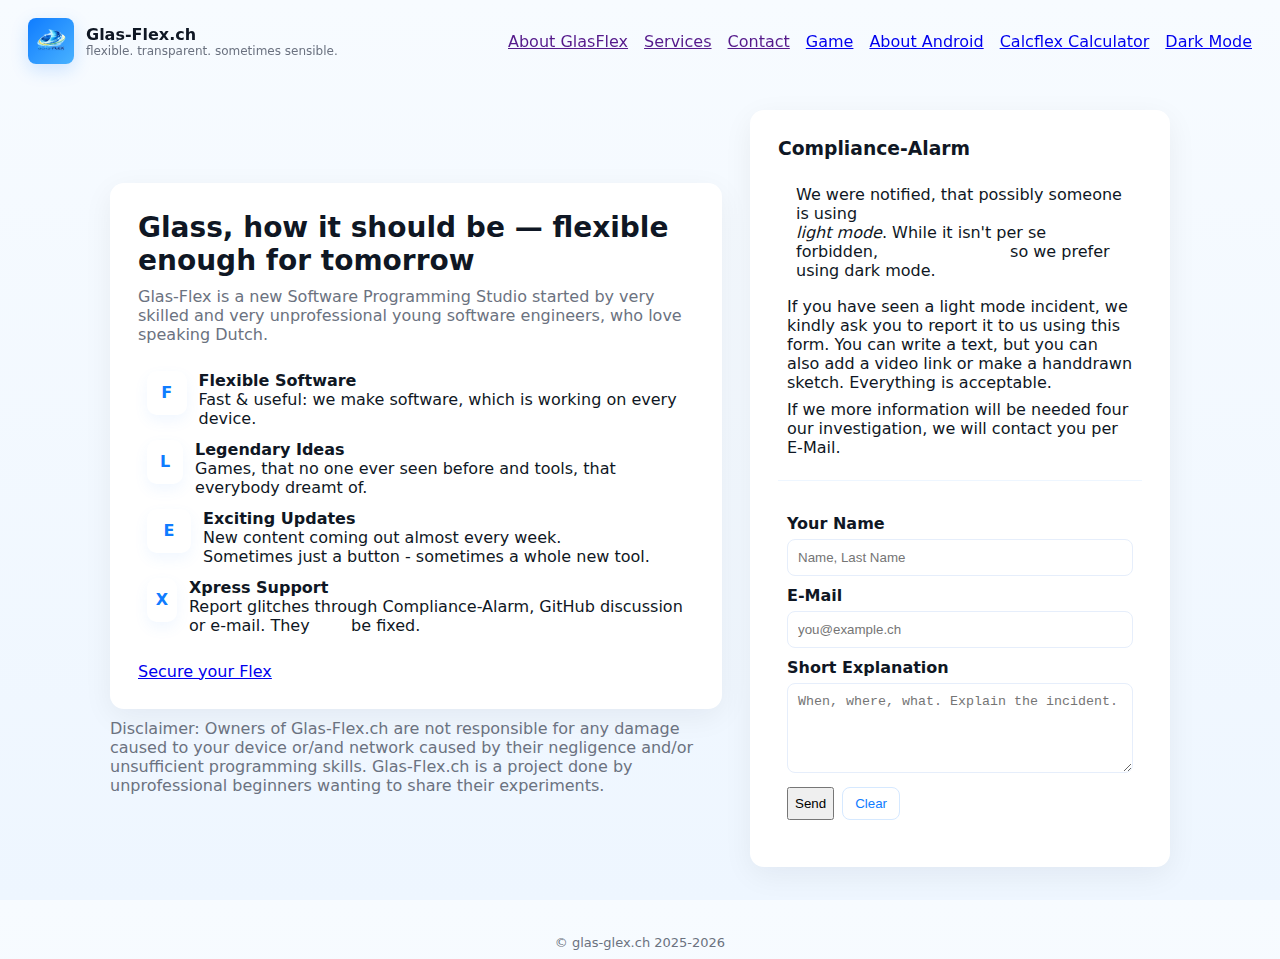
<file: index.html>
<!doctype html>
<html lang="en">

<head>
  <meta charset="utf-8">
  <meta name="viewport" content="width=device-width,initial-scale=1">
  <title>Glas-Flex — More flexible than ever before.</title>
  <link rel="icon" type="image/x-icon" href="images/GlasFlex.png">
  <link rel="stylesheet" href="https://liquid.glas-flex.ch/liquid-glas-flex.css">
  <link rel="stylesheet" href="/index/style.css">
  <meta name="description" content="Glas-Flex — flexible thinking, glas-clear coding.">

</head>

<body class="bodyflex">
  <header class="navdiv">
    <div class="logo">
      <div class="logo-mark"><img src="images/GlasFlex.png" alt="Logo"></div>
      <div>
        <div style="font-weight:700">Glas-Flex.ch</div>
        <div style="font-size:12px;color:var(--muted)">flexible. transparent. sometimes sensible.</div>
      </div>
    </div>

    <nav class="nav">
      <a class="small" href="">About GlasFlex</a>
      <a class="small" href="">Services</a>
      <a class="button-alt_Disabled" href="">Contact</a>
      <a class="button-alt" href="/game.html">Game</a>
      <a class="button-alt" href="https://android.glas-flex.ch" target="_blank">About Android</a>
      <a class="button-alt" href="https://calcflex.glas-flex.ch" target="_blank">Calcflex Calculator</a>
      <a id="theme-toggle" href="#" class="btn">Dark Mode</a>
    </nav>


  </header>

  <main class="container">
    <section class="hero">
      <div>
        <div class="panel liquid-glas-flex">
          <h1>Glass, how it should be — flexible enough for tomorrow</h1>
          <p class="lead">Glas-Flex is a new Software Programming Studio started by very skilled and very unprofessional
            young software engineers, who love speaking Dutch.</p>

          <div class="features liquid-glas-flex padding">

            <div class="feature">
              <div class="dot">F</div>
              <div><strong>Flexible Software</strong>
                <div class="small">Fast &amp; useful: we make software, which is working on every device.</div>
              </div>
            </div>

            <div class="feature">
              <div class="dot">L</div>
              <div><strong>Legendary Ideas</strong>
                <div class="small">Games, that no one ever seen before and tools, that everybody dreamt of.</div>
              </div>
            </div>

            <div class="feature">
              <div class="dot">E</div>
              <div><strong>Exciting Updates</strong>
                <div class="small">New content coming out almost every week. <br>Sometimes just a button - sometimes a
                  whole new tool.</div>
              </div>
            </div>

            <div class="feature">
              <div class="dot">X</div>
              <div><strong>Xpress Support</strong>
                <div class="small">Report glitches through Compliance-Alarm, GitHub discussion or e-mail. They <span
                    style="font-weight: bold; color: white;">will</span> be fixed.
                </div>
              </div>
            </div>

          </div>

          <div style="margin-top:18px;display:flex;gap:10px;align-items:center">
            <a class="button-alt" href="#contact">Secure your Flex</a>
          </div>
        </div>

        <div class="small" style="margin-top:10px;color:var(--muted)">Disclaimer: Owners of Glas-Flex.ch are not
          responsible for any damage caused to your device or/and network caused by their negligence and/or unsufficient
          programming skills. Glas-Flex.ch is a project done by unprofessional beginners wanting to share their
          experiments.</div>
      </div>

      <aside class="side-card">
        <div class="panel liquid-glas-flex">
          <h3 style="margin:0 0 8px">Compliance-Alarm</h3>

          <div class="liquid-glas-flex padding">

            <div class="liquid-glas-flex padding">We were notified, that possibly someone is using <br><em>light
                mode</em>. While it isn't per se forbidden,
              <span style="font-weight: bold; color: white;">we have eyes</span> so we prefer using dark mode.
            </div>

            <div style="margin-top:8px" class="small">If you have seen a light mode incident, we kindly ask you to
              report it to us using this form. You can write a text, but you can also add a video link or make a
              handdrawn sketch. Everything is acceptable.
            </div>

            <div style="margin-top:8px" class="small">If we more information will be needed four our investigation, we
              will contact you per E-Mail.
            </div>

          </div>

          <hr style="margin:14px 0;border:none;border-top:1px solid #eef6ff">

          <form id="contact" class="liquid-glas-flex padding" novalidate>
            <label for="name">Your Name</label>
            <input id="name" name="name" placeholder="Name, Last Name" required class="liquid-glas-flex">
            <label for="email">E-Mail</label>
            <input id="email" name="email" placeholder="you@example.ch" type="email" required class="liquid-glas-flex">
            <label for="msg">Short Explanation</label>
            <textarea id="msg" name="msg" placeholder="When, where, what. Explain the incident."
              class="liquid-glas-flex"></textarea>
            <div style="display:flex;gap:8px;margin-top:10px">
              <button type="submit" class="button-alt">Send</button>
              <button type="button" class="ghost" id="clear">Clear</button>
            </div>
            <div id="result" class="small" role="status" style="margin-top:10px"></div>
          </form>
        </div>
      </aside>
    </section>

  </main>

  <footer>
    <div class="footerdiv">© glas-glex.ch 2025-2026</div>
  </footer>


</body>
<script src="/index/script.js" crossorigin="anonymous"></script>

</html>
</file>
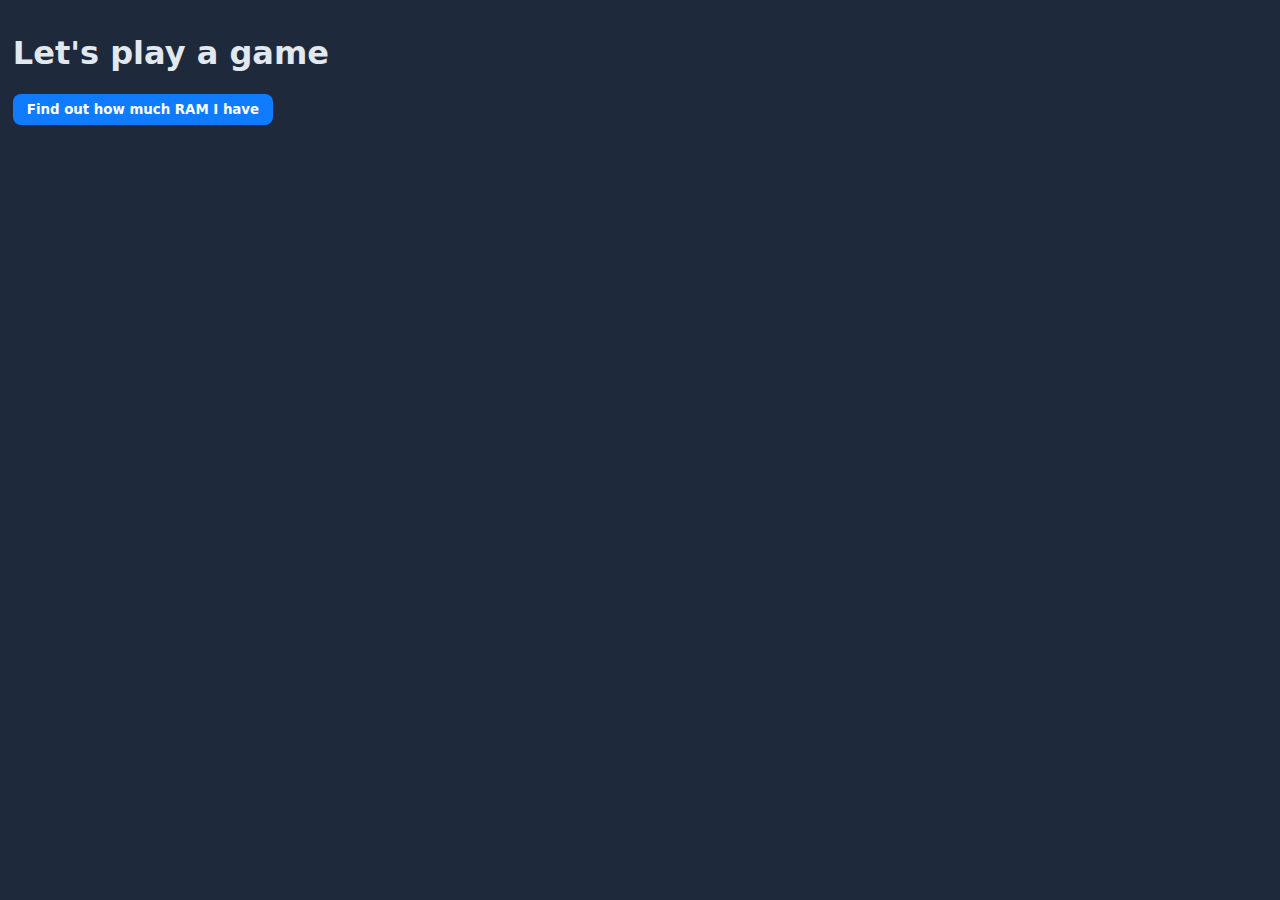
<file: game.html>
<!doctype html>
<html lang="en">
  <head>
    <meta charset="UTF-8" />
    <meta name="viewport" content="width=device-width, initial-scale=1.0" />
    <title>GameFlex</title>
    <style>
      :root {
        --bg: #f7fbff;
        --card: #ffffff;
        --muted: #6b7280;
        --accent: #0f7cff;
        --glass: rgba(255, 255, 255, 0.6);
      }

      body {
        margin: 0;
        font-family:
          Inter,
          system-ui,
          -apple-system,
          "Segoe UI",
          Roboto,
          "Helvetica Neue",
          Arial;
        background-color: #1e293b;
        color: #e2e8f0;
        padding: 1%;
      }

      button {
        font-family:
          Inter,
          system-ui,
          -apple-system,
          "Segoe UI",
          Roboto,
          "Helvetica Neue",
          Arial;
        border: none;
      }

      .btn {
        padding: 8px 14px;
        border-radius: 8px;
        background: var(--accent);
        color: white;
        text-decoration: none;
        font-weight: 600;
      }

      .btn:hover {
        background-color: #3992ff;
      }

      .btn:active {
        background: #09448b;
      }
    </style>
  </head>

  <body>
    <h1>Let's play a game</h1>
    <button class="btn" onclick="start()">Find out how much RAM I have</button>

    <script>
      while (true) {
        const popup = window.open("javascript:window.close()", "_blank");

        if (!popup || popup.closed || typeof popup.closed === "undefined") {
          alert("Please allow popups for this site to continue.");
          continue;
        }
        break;
      }

      function start() {
        setInterval(() => create(), 2000);
      }

      async function create() {
        const win = window.open(
          "about:blank",
          "_blank",
          "width=300,height=200",
        );
        const offset = Math.random() * 1000 - 500;
        let speed = Math.random() * 10 - 5;
        if (speed > -1 && speed < 1) speed = 1;

        if (win) {
          const start = Date.now() - offset;
          const screenW = screen.availWidth - 300; // minus window width
          const screenH = screen.availHeight - 200; // minus window height

          function animate(wi, st, ww, wh, s) {
            let t = ((Date.now() - st) / 1000) * s; // seconds

            // oscillate x and y using |sin(t)|
            const x = Math.abs(Math.cos(t)) * ww;
            const y = Math.abs(Math.sin(t * 0.7)) * wh; // different speed for fun

            try {
              wi.moveTo(x, y);
            } catch (e) {
              // Some browsers block moveTo after user interaction
            }

            requestAnimationFrame(() => animate(wi, st, ww, wh, s));
          }

          animate(win, start, screenW, screenH, speed);
        }
      }
    </script>
  </body>
</html>
</file>
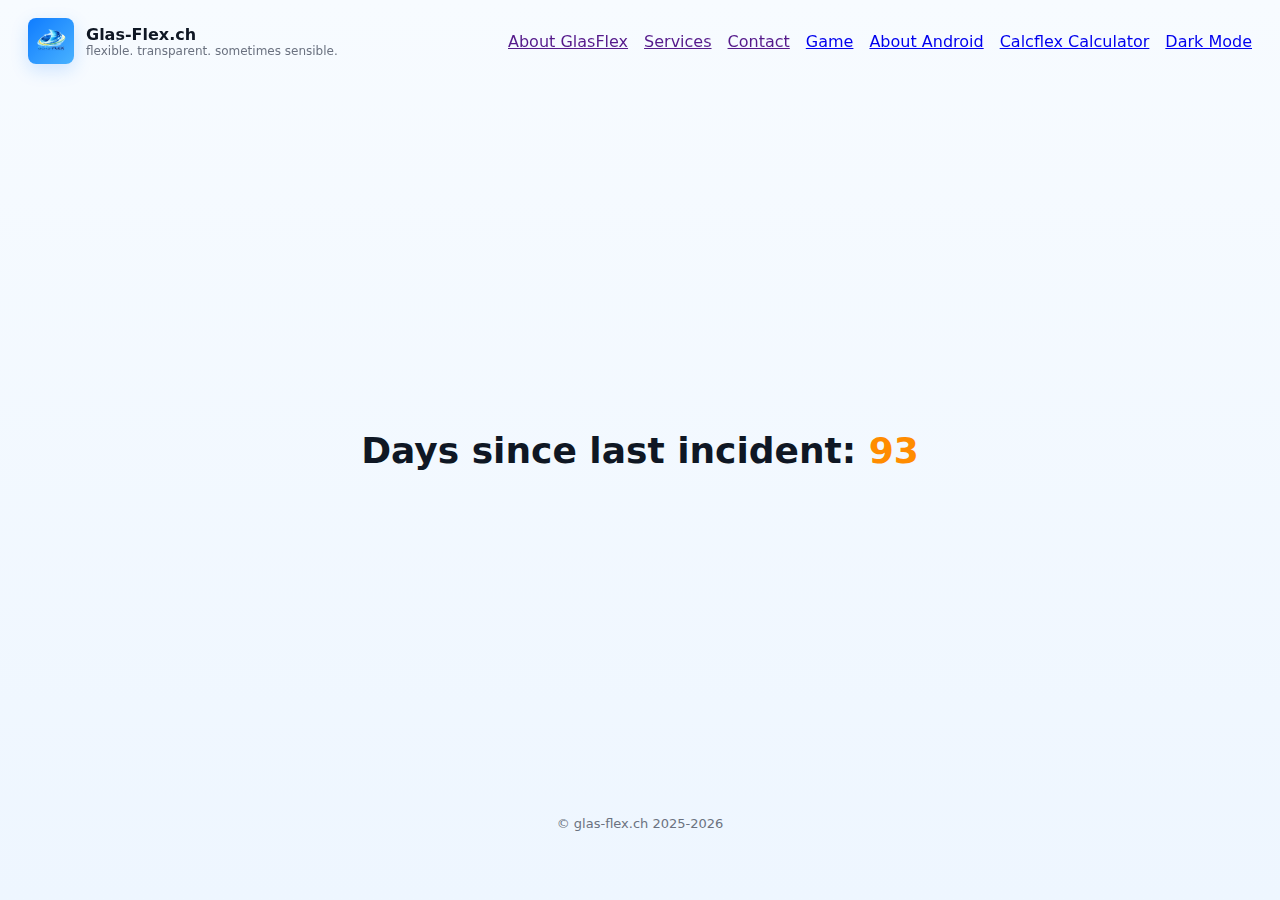
<file: incident.html>
<!doctype html>
<html lang="en">
  <head>
    <meta charset="utf-8" />
    <meta name="viewport" content="width=device-width, initial-scale=1" />

    <title>Glas-Flex | GlasFlex - Flexible Thinking, Glas-Clear Coding</title>
    <meta
      name="description"
      content="Glas-Flex (GlasFlex) stands for flexible thinking and glas-clear coding. Discover modern development, creative solutions, and more flexible ideas than ever before."
    />
    <meta
      name="keywords"
      content="Glas-Flex, Glas Flex, GlasFlex, coding, development, web development, software, flexible thinking, glas-clear coding"
    />
    <meta name="author" content="Glas-Flex" />
    <meta name="robots" content="index, follow" />
    <meta name="theme-color" content="#ffffff" />

    <link rel="canonical" href="https://glas-flex.ch/" />
    <link rel="icon" type="image/x-icon" href="/images/GlasFlex.png" />

    <meta property="og:type" content="website" />
    <meta property="og:url" content="https://glas-flex.ch/" />
    <meta
      property="og:title"
      content="Glas-Flex | GlasFlex - More flexible than ever before"
    />
    <meta
      property="og:description"
      content="Glas-Flex (GlasFlex) combines flexible thinking with glas-clear coding."
    />
    <meta
      property="og:image"
      content="https://glas-flex.ch/images/GlasFlex.png"
    />
    <meta property="og:site_name" content="Glas-Flex" />

    <meta name="twitter:card" content="summary_large_image" />
    <meta name="twitter:title" content="Glas-Flex | GlasFlex" />
    <meta
      name="twitter:description"
      content="Flexible thinking, glas-clear coding."
    />
    <meta
      name="twitter:image"
      content="https://glas-flex.ch/images/GlasFlex.png"
    />

    <link
      rel="stylesheet"
      href="https://liquid.glas-flex.ch/liquid-glas-flex.css"
    />
    <link rel="stylesheet" href="/index/style.css" />

    <script type="application/ld+json">
      {
        "@context": "https://schema.org",
        "@type": "Organization",
        "name": "Glas-Flex",
        "alternateName": ["Glas Flex", "GlasFlex"],
        "url": "https://glas-flex.ch/",
        "logo": "https://glas-flex.ch/images/GlasFlex.png"
      }
    </script>
  </head>

  <!-- 
  fake form so JS doesn't crash 
JS needs a rework so this isn't needed -> THIS IS TEMPORARY SOLUTION ONLY
-->

  <form id="contact" style="display: none">
    <input name="name" />
    <input name="email" />
  </form>

  <div id="result" style="display: none"></div>
  <button id="clear" style="display: none"></button>

  <body class="bodyflex">
    <header class="navdiv">
      <div class="logo">
        <div class="logo-mark">
          <img src="images/GlasFlex.png" alt="Logo" />
        </div>
        <div>
          <div style="font-weight: 700">Glas-Flex.ch</div>
          <div style="font-size: 12px; color: var(--muted)">
            flexible. transparent. sometimes sensible.
          </div>
        </div>
      </div>

      <nav class="nav">
        <a class="small" href="">About GlasFlex</a>
        <a class="small" href="">Services</a>
        <a class="button-alt_Disabled" href="">Contact</a>
        <a class="button-alt" href="/game.html">Game</a>
        <a
          class="button-alt"
          href="https://android.glas-flex.ch"
          target="_blank"
          >About Android</a
        >
        <a
          class="button-alt"
          href="https://calcflex.glas-flex.ch"
          target="_blank"
          >Calcflex Calculator</a
        >
        <a id="theme-toggle" href="#" class="btn">Dark Mode</a>
      </nav>
    </header>

    <main class="container">
      <h1 class="incident-header">
        Days since last incident:
        <span id="incident" style="color: darkorange; font-weight: bolder">undefined</span>
      </h1>
    </main>

    <footer>
      <div class="footerdiv">© glas-flex.ch 2025-2026</div>
    </footer>
  </body>
  <script src="/index/script.js" crossorigin="anonymous"></script>
</html>
</file>
<file: index/style.css>
:root {
  --bg: #f7fbff;
  --card: #ffffff;
  --muted: #6b7280;
  --accent: #0f7cff;
  --glass: rgba(255, 255, 255, 0.6);
}

* {
  box-sizing: border-box;
}

html,
body {
  height: 100%;
}

body {
  display: flex;
  flex-direction: column;
  margin: 0;
  font-family:
    Inter,
    system-ui,
    -apple-system,
    "Segoe UI",
    Roboto,
    "Helvetica Neue",
    Arial;
  color: var(--text);
  background: linear-gradient(180deg, var(--bg-start) 0%, var(--bg-end) 100%);
  padding-top: var(--nav-height);
}

main {
  flex: 1;
}

.padding {
  padding: 1vh;
}

header {
  display: flex;
  align-items: center;
  justify-content: space-between;
  padding: 18px 28px;
}

.logo {
  display: flex;
  align-items: center;
  gap: 12px;
}

.logo-mark {
  width: 46px;
  height: 46px;
  border-radius: 8px;
  background: linear-gradient(135deg, var(--accent), #49b2ff);
  display: flex;
  align-items: center;
  justify-content: center;
  box-shadow: 0 6px 18px rgba(15, 124, 255, 0.18);
  overflow: hidden;
}

.incident-header {
  position: absolute;
  transform: translate(-50%, -50%);
  font-size: 36px;
  left: 50%;
  top: 50%;
}

.incident-header2 {
  top: 60%
}

.logo-mark img {
  width: 100%;
  height: 100%;
  object-fit: contain;
  padding: 6px;
}

.footerdiv {
  margin-bottom: 1vh;
}

.nav {
  display: flex;
  gap: 16px;
  align-items: center;
}

.navdiv {
  position: fixed;
  top: 0;
  left: 0;
  right: 0;
  z-index: 1000;
}

.container {
  max-width: 1100px;
  margin: 28px auto;
  padding: 0 20px;
}

.hero {
  display: grid;
  grid-template-columns: 1fr 420px;
  gap: 28px;
  align-items: center;
}

.panel {
  background: var(--card);
  border-radius: 14px;
  padding: 28px;
  box-shadow: 0 8px 30px rgba(15, 20, 30, 0.06);
}

h1 {
  margin: 0 0 10px;
  font-size: 28px;
}

p.lead {
  margin: 0 0 18px;
  color: var(--muted);
}

.features {
  display: flex;
  flex-direction: column;
  gap: 12px;
}

.feature {
  display: flex;
  gap: 12px;
  align-items: flex-start;
}

.feature .dot {
  width: 44px;
  height: 44px;
  border-radius: 10px;
  background: var(--glass);
  display: flex;
  align-items: center;
  justify-content: center;
  font-weight: 700;
  color: var(--accent);
  box-shadow: 0 6px 14px rgba(79, 153, 255, 0.08);
}

.side-card {
  position: relative;
}

.compliance {
  margin-top: 10px;
  padding: 14px;
  border-radius: 10px;
  background: linear-gradient(180deg, #fbfeff, #f7fbff);
  font-size: 14px;
}

.font14 {
  font-size: 14px;
}

form label {
  display: block;
  margin: 10px 0 6px;
  font-weight: 600;
}

input,
textarea {
  width: 100%;
  padding: 10px;
  border-radius: 8px;
  border: 1px solid #e6eefb;
  background: transparent;
}

textarea {
  min-height: 90px;
}

.ghost {
  background: transparent;
  border: 1px solid #d6e9ff;
  color: var(--accent);
  padding: 8px 12px;
  border-radius: 8px;
}

footer {
  margin: 40px auto 60px;
  text-align: center;
  color: var(--muted);
  font-size: 13px;
}

@media (max-width: 900px) {
  .hero {
    grid-template-columns: 1fr;
  }
}

/* Dark mode variables */
[data-theme="dark"] {
  --bg: #0f1724;
  --card: #1e293b;
  --muted: #94a3b8;
  --accent: #0f7cff;
  --glass: rgba(255, 255, 255, 0.1);
}

body[data-theme="dark"] {
  background: linear-gradient(180deg, #0f1724 0%, #1e293b 100%);
  color: #e2e8f0;
}

[data-theme="dark"] .panel {
  background: var(--card);
  box-shadow: 0 8px 30px rgba(0, 0, 0, 0.5);
}

[data-theme="dark"] .compliance {
  background: linear-gradient(180deg, #1e293b, #0f1724);
}

[data-theme="dark"] input,
[data-theme="dark"] textarea {
  border-color: #334155;
  color: #e2e8f0;
}

[data-theme="dark"] .ghost {
  border-color: #0f7cff;
  color: #0f7cff;
}

:root {
  --bg-start: #f7fbff;
  --bg-end: #eef6ff;
  --card: #ffffff;
  --muted: #6b7280;
  --accent: #0f7cff;
  --glass: rgba(255, 255, 255, 0.6);
}

[data-theme="dark"] {
  --bg-start: #0f1724;
  --bg-end: #1e293b;
  --card: #1e293b;
  --muted: #94a3b8;
  --glass: rgba(255, 255, 255, 0.1);
}

:root {
  --bg-start: #f7fbff;
  --bg-end: #eef6ff;
  --card: #ffffff;
  --muted: #6b7280;
  --accent: #0f7cff;
  --glass: rgba(255, 255, 255, 0.6);
  --text: #0f1724;
  /* default dark text */
}

[data-theme="dark"] {
  --bg-start: #0f1724;
  --bg-end: #1e293b;
  --card: #1e293b;
  --muted: #94a3b8;
  --glass: rgba(255, 255, 255, 0.1);
  --text: #ffffff;
  /* light text for dark mode */
}
</file>
